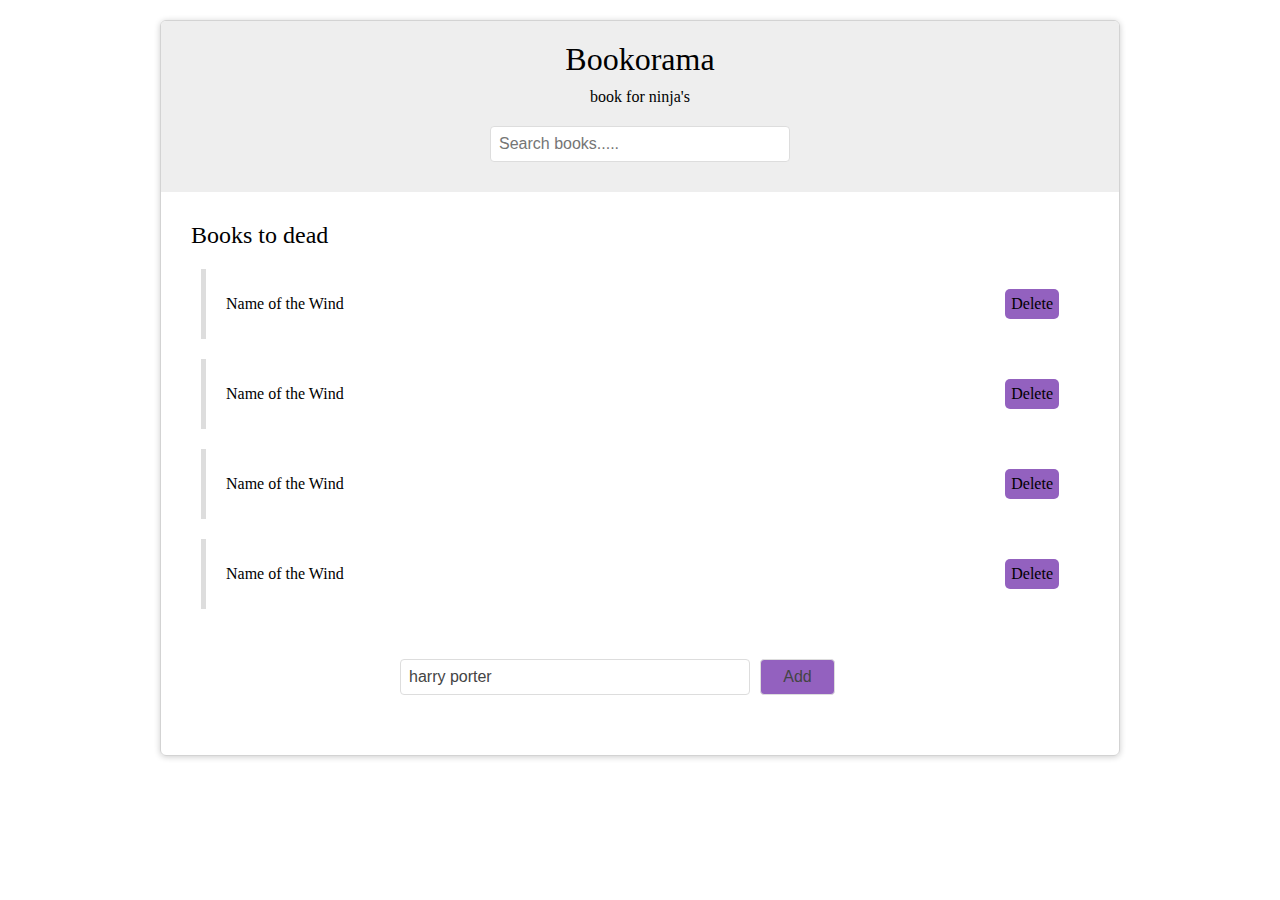
<file: js1/index.html>
<!DOCTYPE html>
<html lang="en">
<head>
    <meta charset="UTF-8">
    <meta name="viewport" content="width=device-width, initial-scale=1.0">
    <title>js1</title>
    <link rel="stylesheet" href="style.css">
</head>
<body>
<div id="wrapper">

    <header>
        <div id="page-banner">
            <h1 class="title">Bookorama</h1>
            <p>book for ninja's</p>
            <form class="search-books">
              <input type="text" id="search" placeholder="Search books.....">
            </form>
        </div>
    </header>
       
    <div id="book-list">
        <h2 class="title">Books to dead</h2>
      <ul type="none">
        <li>
            <span class="name">Name of the Wind</span>
            <span class="delete">Delete</span>
        </li>
        <li>
            <span class="name">Name of the Wind</span>
            <span class="delete">Delete</span>
        </li>
        <li>
            <span class="name">Name of the Wind</span>
            <span class="delete">Delete</span>
        </li>
        <li>
            <span class="name">Name of the Wind</span>
            <span class="delete">Delete</span>
        </li>
      </ul>
    </div>
    <form id="add-book">
        <input type="text" placeholder="Add a book...."  value="harry porter">
        <button>Add</button>
    </form>
</div>




    <script src="./mian.js"></script>
</body>
</html>
</file>
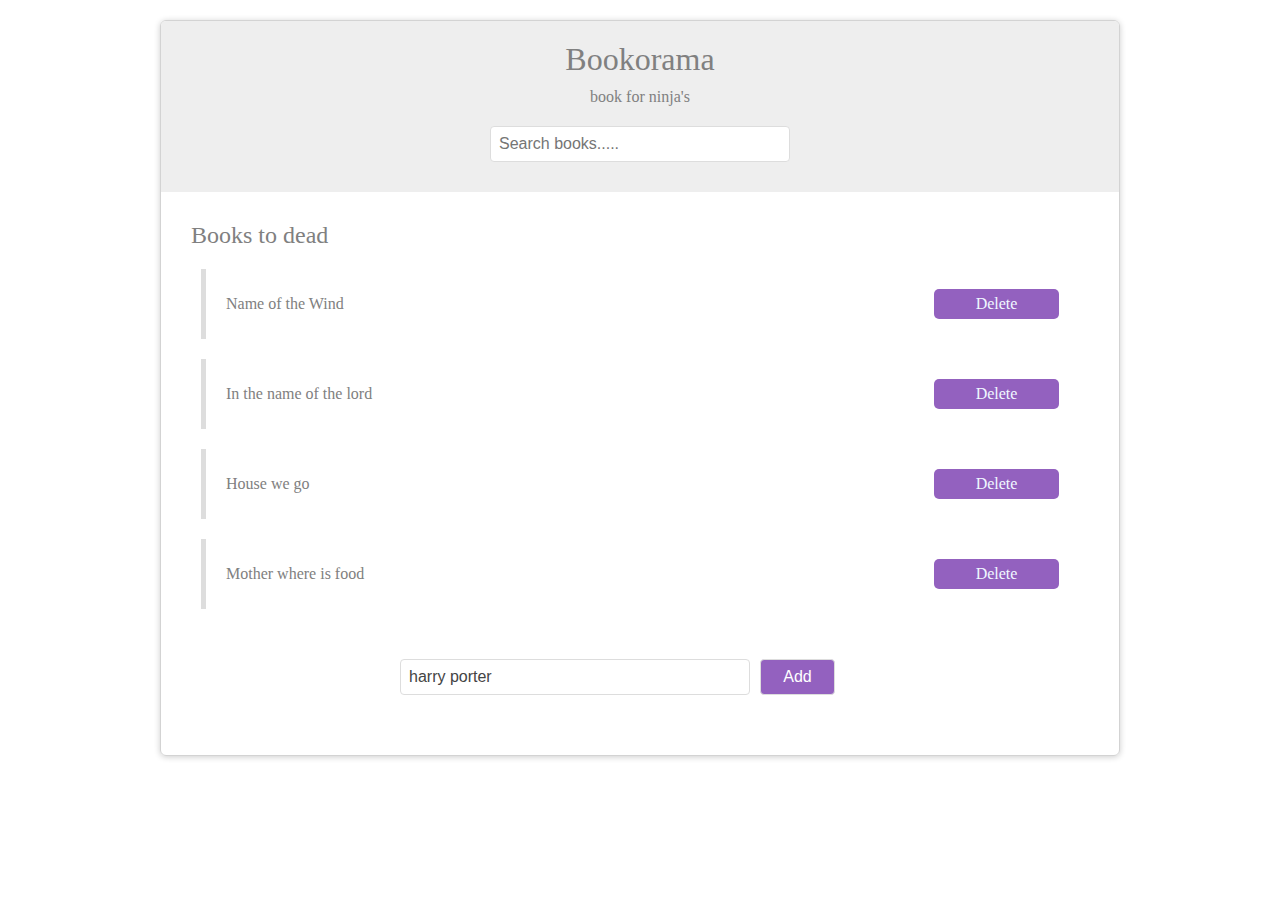
<file: js2/index.html>
<!DOCTYPE html>
<html lang="en">
<head>
    <meta charset="UTF-8">
    <meta name="viewport" content="width=device-width, initial-scale=1.0">
    <title>js1</title>
    <link rel="stylesheet" href="style.css">
</head>
<body>
<div id="wrapper">

    <header>
        <div id="page-banner">
            <h1 class="title">Bookorama</h1>
            <p>book for ninja's</p>
            <form class="search-books">
              <input type="text" id="search" placeholder="Search books.....">
            </form>
        </div>
    </header>
       
    <div id="book-list">
        <h2 class="title">Books to dead</h2>
        <ul type="none">
        <li>
            <span class="name">Name of the Wind</span>
            <span class="delete">Delete</span>
        </li>
        <li>
            <span class="name">In the name of the lord</span>
            <span class="delete">Delete</span>
        </li>
        <li>
            <span class="name">House we go</span>
            <span class="delete">Delete</span>
        </li>
        <li>
            <span class="name">Mother where is food</span>
            <span class="delete">Delete</span>
        </li>
      </ul>
    </div>
    <form id="add-book">
        <input type="text" placeholder="Add a book...."  value="harry porter">
        <button>Add</button>
    </form>
</div>




    <script src="./mian.js"></script>
</body>
</html>
</file>
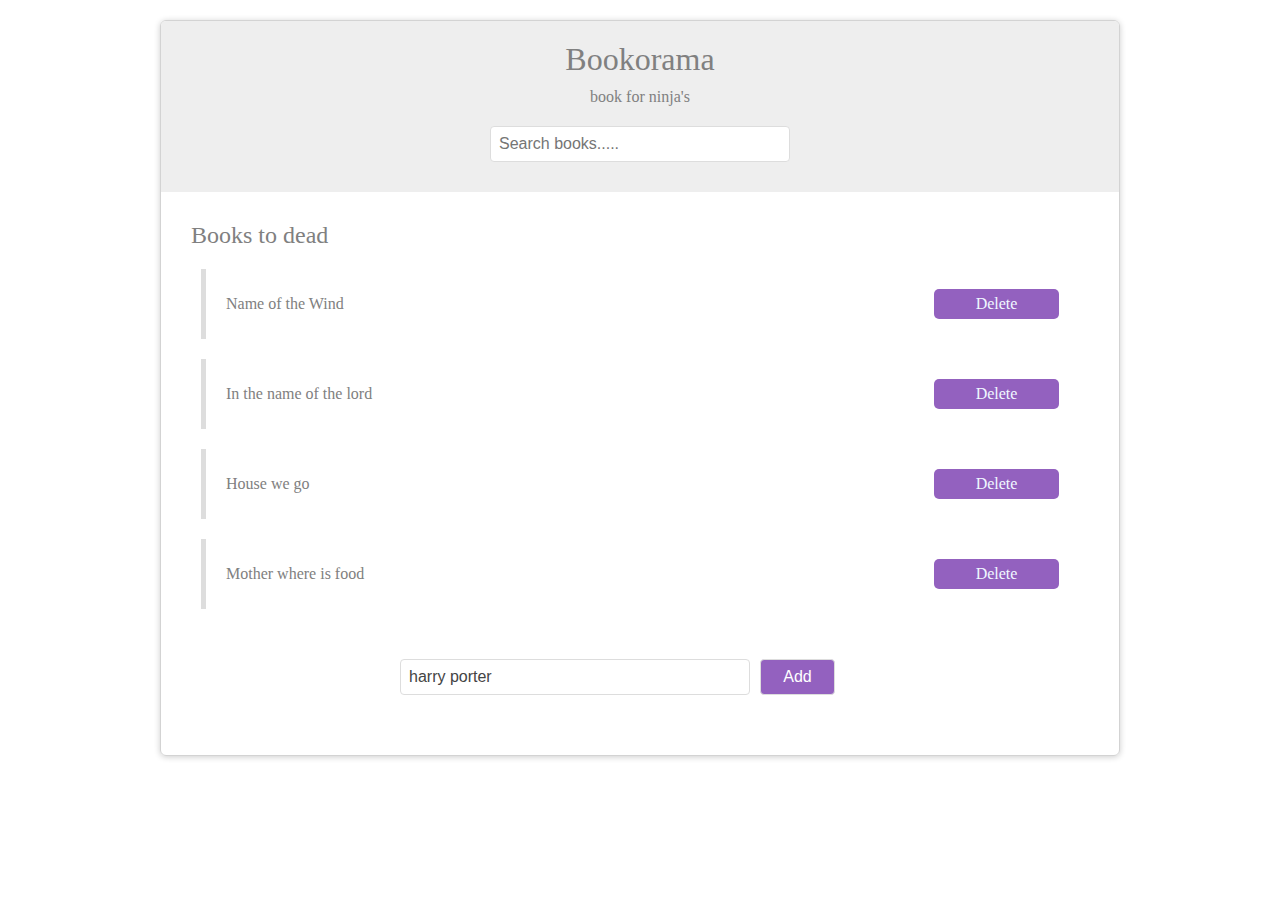
<file: moving through node/index.html>
<!DOCTYPE html>
<html lang="en">
<head>
    <meta charset="UTF-8">
    <meta name="viewport" content="width=device-width, initial-scale=1.0">
    <title>js1</title>
    <link rel="stylesheet" href="style.css">
</head>
<body>
<div id="wrapper">

    <header>
        <div id="page-banner">
            <h1 class="title">Bookorama</h1>
            <p>book for ninja's</p>
            <form class="search-books">
              <input type="text" id="search" placeholder="Search books.....">
            </form>
        </div>
    </header>
       
    <div id="book-list">
        <h2 class="title">Books to dead</h2>
        <ul type="none">
        <li>
            <span class="name">Name of the Wind</span>
            <span class="delete">Delete</span>
        </li>
        <li>
            <span class="name">In the name of the lord</span>
            <span class="delete">Delete</span>
        </li>
        <li>
            <span class="name">House we go</span>
            <span class="delete">Delete</span>
        </li>
        <li>
            <span class="name">Mother where is food</span>
            <span class="delete">Delete</span>
        </li>
      </ul>
    </div>
    <form id="add-book">
        <input type="text" placeholder="Add a book...."  value="harry porter">
        <button>Add</button>
    </form>
</div>




    <script src="./app.js"></script>
</body>
</html>
</file>
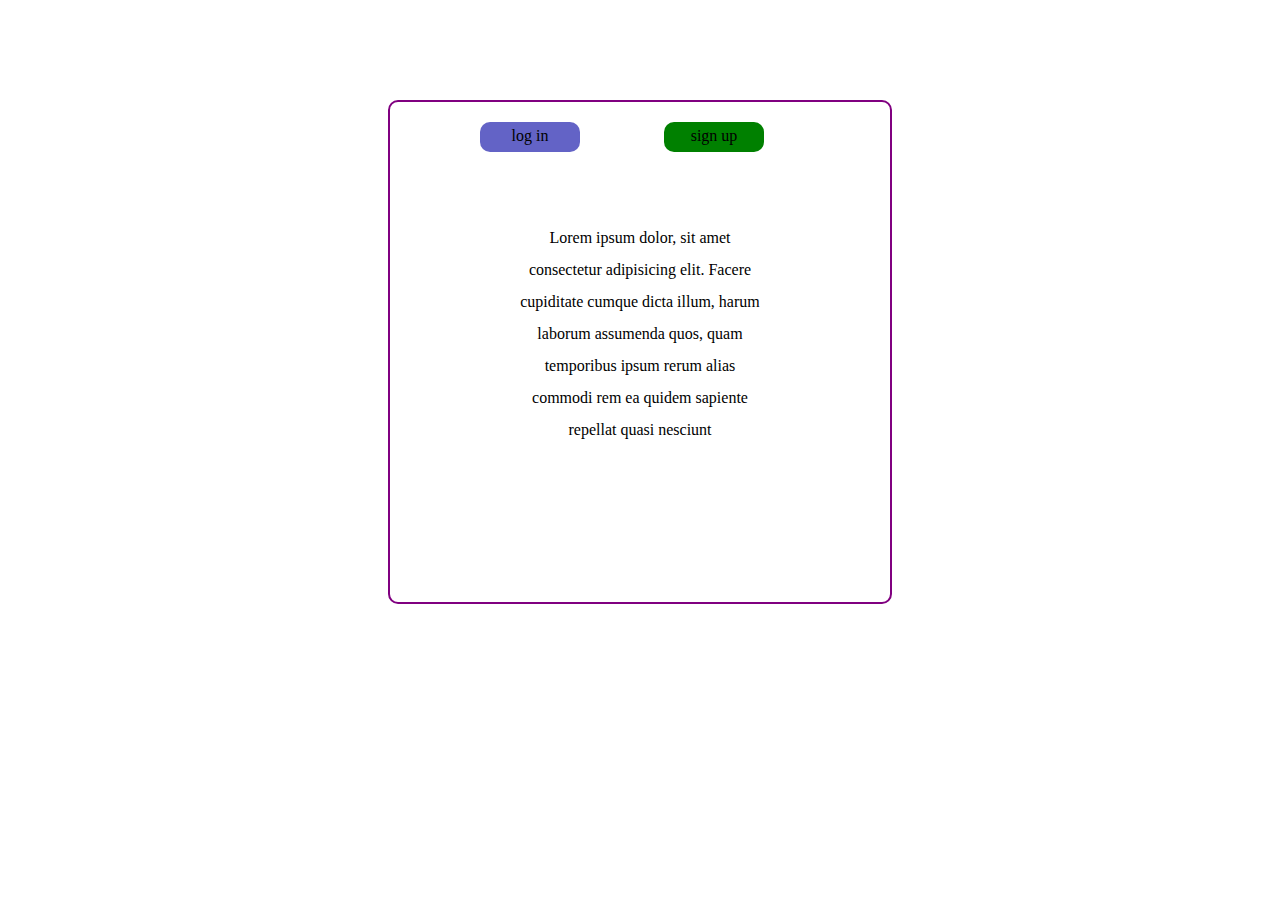
<file: log.html>
<!DOCTYPE html>
<html lang="en">
<head>
    <meta charset="UTF-8">
    <meta name="viewport" content="width=device-width, initial-scale=1.0">
    <title>Document</title>
    <style>
        .box{
            width: 500px;
            height: 500px;
            border: 2px solid purple;
            margin: 100px auto;
            border-radius: 10px;
        }
        .box1{
            width: 400px;
            height: 50px;
            margin: 10px auto;
            border-radius: 10px;
           
        }
        .log{
            width: 100px;
            height: 30px;
            margin: 10px 40px;
            border-radius: 10px;
            display: inline-block;
            text-align: center;
            line-height: 1.8;
            background-color: #0d0da7a4;
           
        }
        .up{
            background-color: green;
        }

        .pu{
            background-color: white;
            color: red;
            display: none;
        }
        .in p,.up p{
            border-radius: 10px;
          height: 300px;
          width: 250px;
          line-height: 2;
          margin: 60px auto;
          text-align: center;
        }

    </style>
</head>
<body>
    <div class="box">
        <div class="box1">
            <div class="log in"  id="loginBtn">log in</div>
            <div class="log up"  id="signupBtn">sign up</div>
        </div>
        <div class="in"  id="loginSection">
            <p>Lorem ipsum dolor, sit amet consectetur adipisicing elit. Facere cupiditate cumque dicta illum, harum laborum assumenda quos, quam temporibus ipsum rerum alias commodi rem ea quidem sapiente repellat quasi nesciunt</p>
        </div>
        <div class="up pu"  id="signupSection">
            <p>Lorem ipsum, dolor sit amet consectetur adipisicing elit. Possimus, pariatur expedita aspernatur ex velit molestias dolor error, cumque nemo officia placeat, voluptatem assumenda atque laudantium alias omnis nisi quae inventore!</p>
        </div>
    </div>

    <script>
        // document.addEventListener('DOMContentLoaded', function() {
            const loginBtn = document.getElementById('loginBtn');
            const signupBtn = document.getElementById('signupBtn');
            const loginSection = document.getElementById('loginSection');
            const signupSection = document.getElementById('signupSection');

            loginBtn.addEventListener('click', function() {
                loginSection.style.display = 'block';
                signupSection.style.display = 'none';
            });

            signupBtn.addEventListener('click', function() {
                signupSection.style.display = 'block';
                loginSection.style.display = 'none';
            });
       // });
    </script>
</body>
</html>
</file>
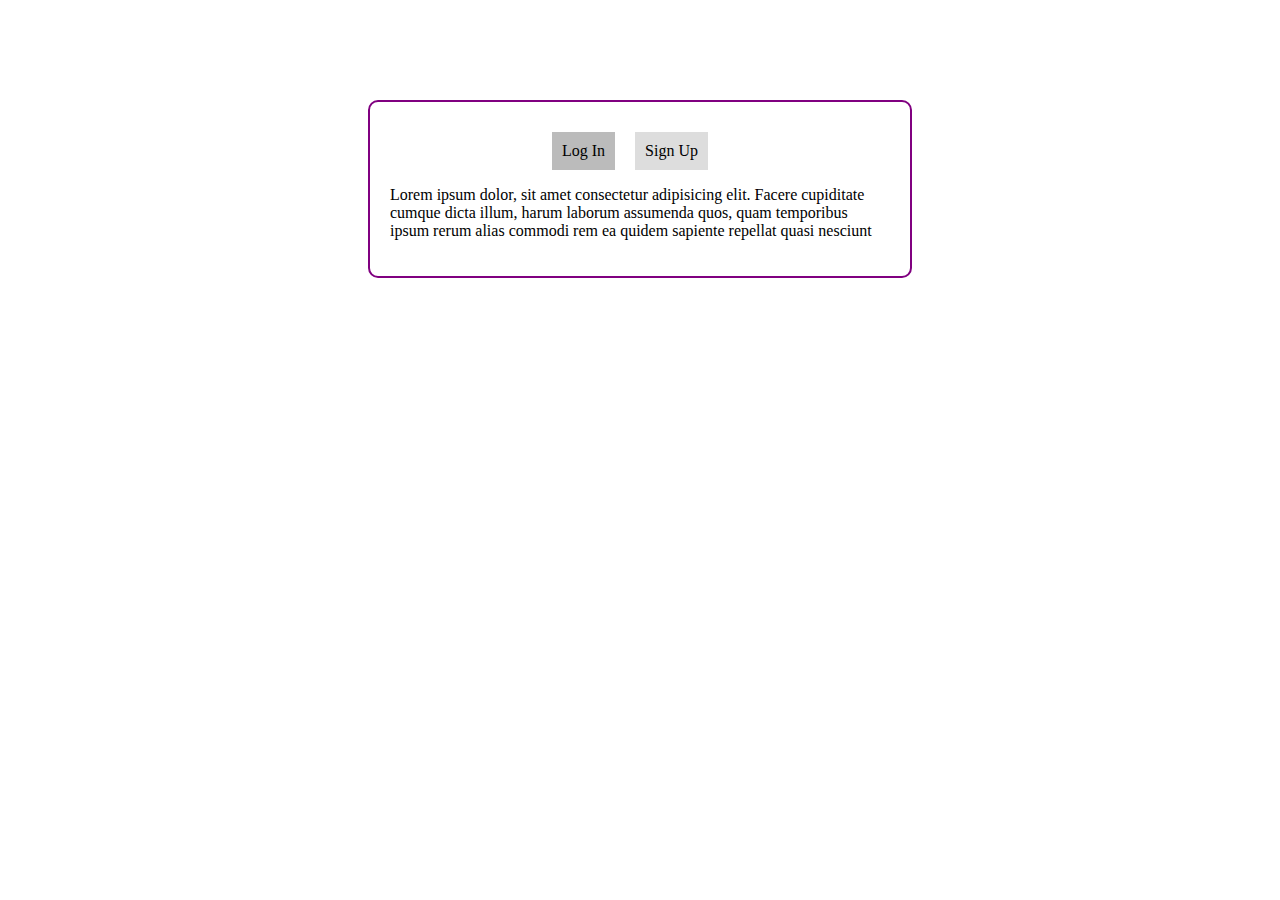
<file: log2.html>
<!DOCTYPE html>
<html lang="en">
<head>
    <meta charset="UTF-8">
    <meta name="viewport" content="width=device-width, initial-scale=1.0">
    <title>Tabbed Content Example</title>
    <style>
        .box {
            width: 500px;
            height: auto;
            border: 2px solid purple;
            margin: 100px auto;
            border-radius: 10px;
            padding: 20px;
        }
        .box1 {
            width: 100%;
            height: auto;
            margin: 10px 0;
            display: flex;
            justify-content: space-around;
        }
        .log {
            width: 100px;
            height: 30px;
            border: 1px solid purple;
            border-radius: 10px;
            display: inline-block;
            text-align: center;
            line-height: 1.8;
            cursor: pointer;
        }
        ul#tabs {
            display: flex;
            list-style: none;
            padding: 0;
            margin: 0;
            cursor: pointer;
        }
        ul#tabs li {
            margin-right: 20px;
            padding: 10px;
            background-color: #ddd;
        }
        ul#tabs li.active {
            background-color: #bbb;
        }
        .panel {
            display: none;
        }
        .panel.active {
            display: block;
        }
        .in p, .up p {
            border-radius: 10px;
            height: auto;
            width: auto;
            border: 1px solid purple;
            line-height: 2;
            margin: 20px 0;
            padding: 10px;
            text-align: center;
        }
    </style>
</head>
<body>
    <div class="box">
        <div class="box1">
            <ul id="tabs">
                <li data-target="#loginSection" class="active">Log In</li>
                <li data-target="#signupSection">Sign Up</li>
            </ul>
        </div>
        <div class="panel active" id="loginSection">
            <p>Lorem ipsum dolor, sit amet consectetur adipisicing elit. Facere cupiditate cumque dicta illum, harum laborum assumenda quos, quam temporibus ipsum rerum alias commodi rem ea quidem sapiente repellat quasi nesciunt</p>
        </div>
        <div class="panel" id="signupSection">
            <p>Lorem ipsum, dolor sit amet consectetur adipisicing elit. Possimus, pariatur expedita aspernatur ex velit molestias dolor error, cumque nemo officia placeat, voluptatem assumenda atque laudantium alias omnis nisi quae inventore!</p>
        </div>
    </div>

    <script>
        document.addEventListener('DOMContentLoaded', ()=> {
            const tabs = document.querySelector('#tabs');
            const panels = document.querySelectorAll('.panel');

            tabs.addEventListener('click', function(e) {
                if (e.target.tagName === 'LI') {
                    const targetPanel = document.querySelector(e.target.dataset.target);

                    tabs.querySelectorAll('li').forEach(tab => {
                        tab.classList.remove('active');
                    });

                    panels.forEach(panel => {
                        panel.classList.remove('active');
                    });

                    e.target.classList.add('active');
                    targetPanel.classList.add('active');
                }
            });
        });
    </script>
</body>
</html>
</file>
<file: js1/style.css>
*{
    padding: 0;
    margin: 0;
    box-sizing: border-box;
}

h1,h2{
    font-weight: normal;
}
#wrapper{
    width: 90%;
    max-width: 960px;
    margin: 20px auto;
    border-radius: 6px;
    box-shadow: 0px 1px 6px rgba(0, 0, 0, 0.2);
    padding: 0 0 20px;
    overflow: hidden;
    border: 1px solid lightgray;
    box-sizing: border-box;
}

#page-banner{
    background: #eee;
    padding: 10px 0;
    
}
#page-banner h1, #page-banner p{
   width: auto;
   text-align: center;
   margin: 10px auto;
}

#page-banner input{
    width: 90%;
    max-width: 300px;
    margin: 20px auto;
    display: block;
    padding: 8px;
    border: 1px solid #ddd;
    border-radius: 4px;
    font-size: 16px;
    color: #444;
    outline: none;
}

#book-list,#add-book,#tabbed-content{
    margin: 30px;
}

#book-list ul,#tabbed-content ul{
   
    padding: 0;
    list-style-type: none;
}
#book-list li{
    display: flex;
    align-items: center;
    justify-content: space-between;
    padding: 20px;
    border-left: 5px solid #ddd;
    margin: 20px 10px;
}
#book-list li:hover{
    border-color: #9361bf;
}
.delete{
    background: #9361bf;
    padding: 6px;
    border-radius: 5px;   
}
#add-book{
    margin: 20px auto;
    width: 500px;

    display: flex;
    gap: 0;
}
#add-book input{
    width: 100%;
    max-width: 350px;
    margin: 20px 10px;
    padding: 8px;
    border: 0;
    border: 1px solid #ddd; 
    outline: none;
    border-radius: 4px;
    font-size: 16px;
    color: #444;
   
}
#add-book button{
    width:15%;
    background: #9361bf;
    margin: 20px 0;
    padding: 8px;
    border: 1px solid #ddd;
    border-radius: 4px;
    font-size: 16px;
    color: #444;
}
</file>
<file: js2/style.css>
*{
    padding: 0;
    margin: 0;
    box-sizing: border-box;
    color: grey;
}

h1,h2{
    font-weight: normal;
}
#wrapper{
    width: 90%;
    max-width: 960px;
    margin: 20px auto;
    border-radius: 6px;
    box-shadow: 0px 1px 6px rgba(0, 0, 0, 0.2);
    padding: 0 0 20px;
    overflow: hidden;
    border: 1px solid lightgray;
    box-sizing: border-box;
}

#page-banner{
    background: #eee;
    padding: 10px 0;
    
}
#page-banner h1, #page-banner p{
   width: auto;
   text-align: center;
   margin: 10px auto;
}

#page-banner input{
    width: 90%;
    max-width: 300px;
    margin: 20px auto;
    display: block;
    padding: 8px;
    border: 1px solid #ddd;
    border-radius: 4px;
    font-size: 16px;
    color: #444;
    outline: none;
}

#book-list,#add-book,#tabbed-content{
    margin: 30px;
}

#book-list ul,#tabbed-content ul{
   
    padding: 0;
    list-style-type: none;
}
#book-list li{
    display: flex;
    align-items: center;
    justify-content: space-between;
    padding: 20px;
    border-left: 5px solid #ddd;
    margin: 20px 10px;
}
#book-list li:hover{
    border-color: #9361bf;
}
.delete{
    background: #9361bf;
    color: aliceblue;
    padding: 6px;
    border-radius: 5px;   
    width: 15%;
    text-align: center;
}
#add-book{
    margin: 20px auto;
    width: 500px;
    display: flex;
    gap: 0;
}
#add-book input{
    width: 100%;
    max-width: 350px;
    margin: 20px 10px;
    padding: 8px;
    border: 0;
    border: 1px solid #ddd; 
    outline: none;
    border-radius: 4px;
    font-size: 16px;
    color: #444;
   
}
#add-book button{
    width:15%;
    background: #9361bf;
    margin: 20px 0;
    padding: 8px;
    border: 1px solid #ddd;
    border-radius: 4px;
    font-size: 16px;
    color: #fff;
}
</file>
<file: moving through node/style.css>
*{
    padding: 0;
    margin: 0;
    box-sizing: border-box;
    color: grey;
}

h1,h2{
    font-weight: normal;
}
#wrapper{
    width: 90%;
    max-width: 960px;
    margin: 20px auto;
    border-radius: 6px;
    box-shadow: 0px 1px 6px rgba(0, 0, 0, 0.2);
    padding: 0 0 20px;
    overflow: hidden;
    border: 1px solid lightgray;
    box-sizing: border-box;
}

#page-banner{
    background: #eee;
    padding: 10px 0;
    
}
#page-banner h1, #page-banner p{
   width: auto;
   text-align: center;
   margin: 10px auto;
}

#page-banner input{
    width: 90%;
    max-width: 300px;
    margin: 20px auto;
    display: block;
    padding: 8px;
    border: 1px solid #ddd;
    border-radius: 4px;
    font-size: 16px;
    color: #444;
    outline: none;
}

#book-list,#add-book,#tabbed-content{
    margin: 30px;
}

#book-list ul,#tabbed-content ul{
   
    padding: 0;
    list-style-type: none;
}
#book-list li{
    display: flex;
    align-items: center;
    justify-content: space-between;
    padding: 20px;
    border-left: 5px solid #ddd;
    margin: 20px 10px;
}
#book-list li:hover{
    border-color: #9361bf;
}
.delete{
    background: #9361bf;
    color: aliceblue;
    padding: 6px;
    border-radius: 5px;   
    width: 15%;
    text-align: center;
}
#add-book{
    margin: 20px auto;
    width: 500px;
    display: flex;
    gap: 0;
}
#add-book input{
    width: 100%;
    max-width: 350px;
    margin: 20px 10px;
    padding: 8px;
    border: 0;
    border: 1px solid #ddd; 
    outline: none;
    border-radius: 4px;
    font-size: 16px;
    color: #444;
   
}
#add-book button{
    width:15%;
    background: #9361bf;
    margin: 20px 0;
    padding: 8px;
    border: 1px solid #ddd;
    border-radius: 4px;
    font-size: 16px;
    color: #fff;
}
</file>
